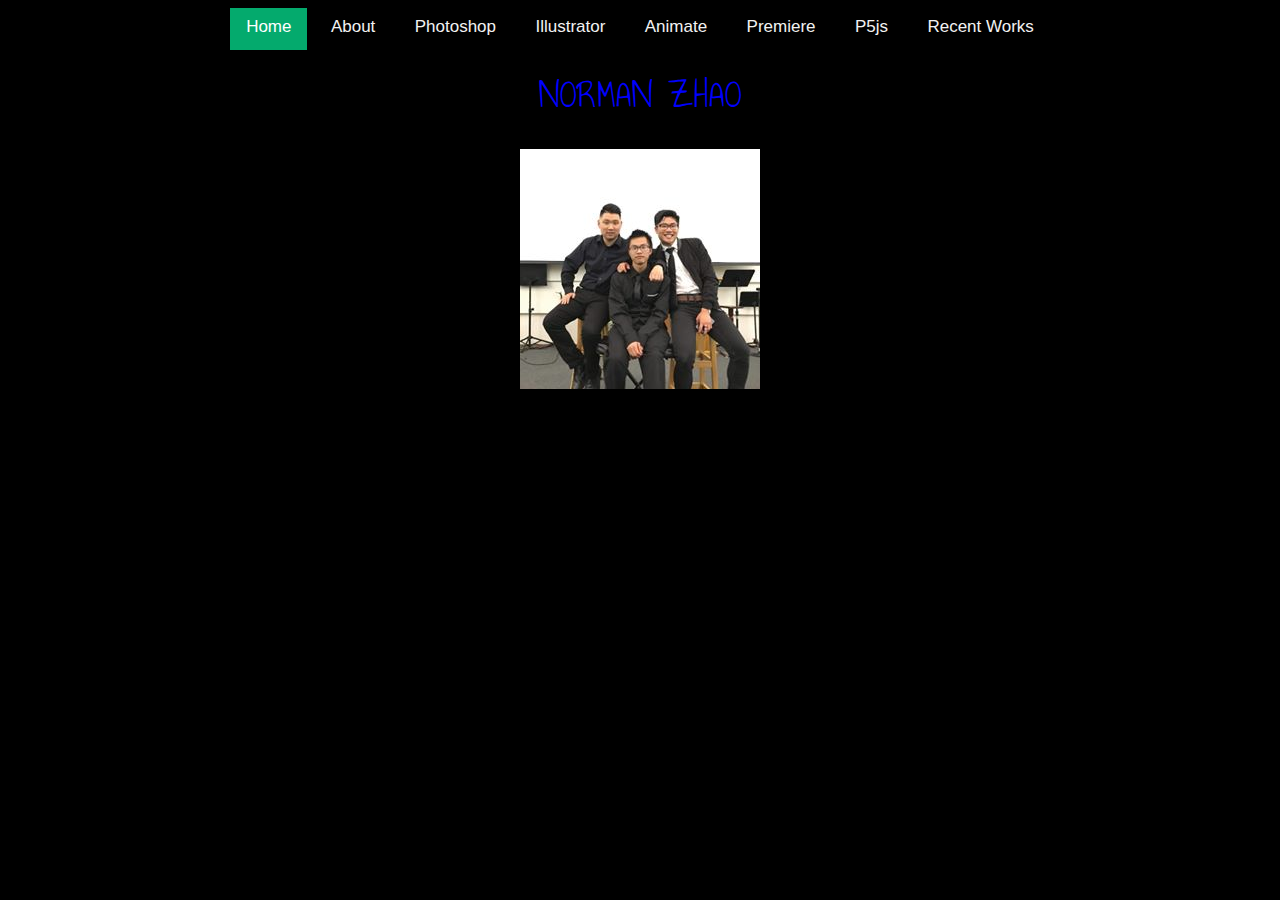
<file: index.html>
<!doctype html>
<html>

<head>
  <title> Norman Zhao's Webpage </title>

  <link rel="stylesheet" href="project.css">
  <link rel="stylesheet" href="https://fonts.googleapis.com/css2?family=Annie+Use+Your+Telescope&family=Pacifico&display=swap">
</head>

<style>
  body {
    font-family: Arial, Helvetica, sans-serif;
  }
  .topnav {
    overflow: hidden;
  }
  .topnav a {
    color: #f2f2f2;
    text-align: center;
    padding: 14px 16px;
    text-decoration: none;
    font-size: 17px;
  }
  .topnav a:hover {
    background-color: #ddd;
    color: black;
  }
  .topnav a.active {
    background-color: #04AA6D;
    color: white;
  }
</style>

<body>
  <div class="topnav">
    <a class="active" href="index.html">Home</a>
    <a href="about.html">About</a>
    <a href="photoshop.html">Photoshop</a>
    <a href="illustrator.html">Illustrator</a>
    <a href="animation.html">Animate</a>
    <a href="premiere.html">Premiere</a>
    <a href="p5js.html">P5js</a>
    <a href="recentworks.html">Recent Works</a>
    <p></p>
<div class="name"> NORMAN ZHAO </div>
<p></p>
</body>



<h1><img src="Images/home.jpg"> </h1>

</html>
</file>
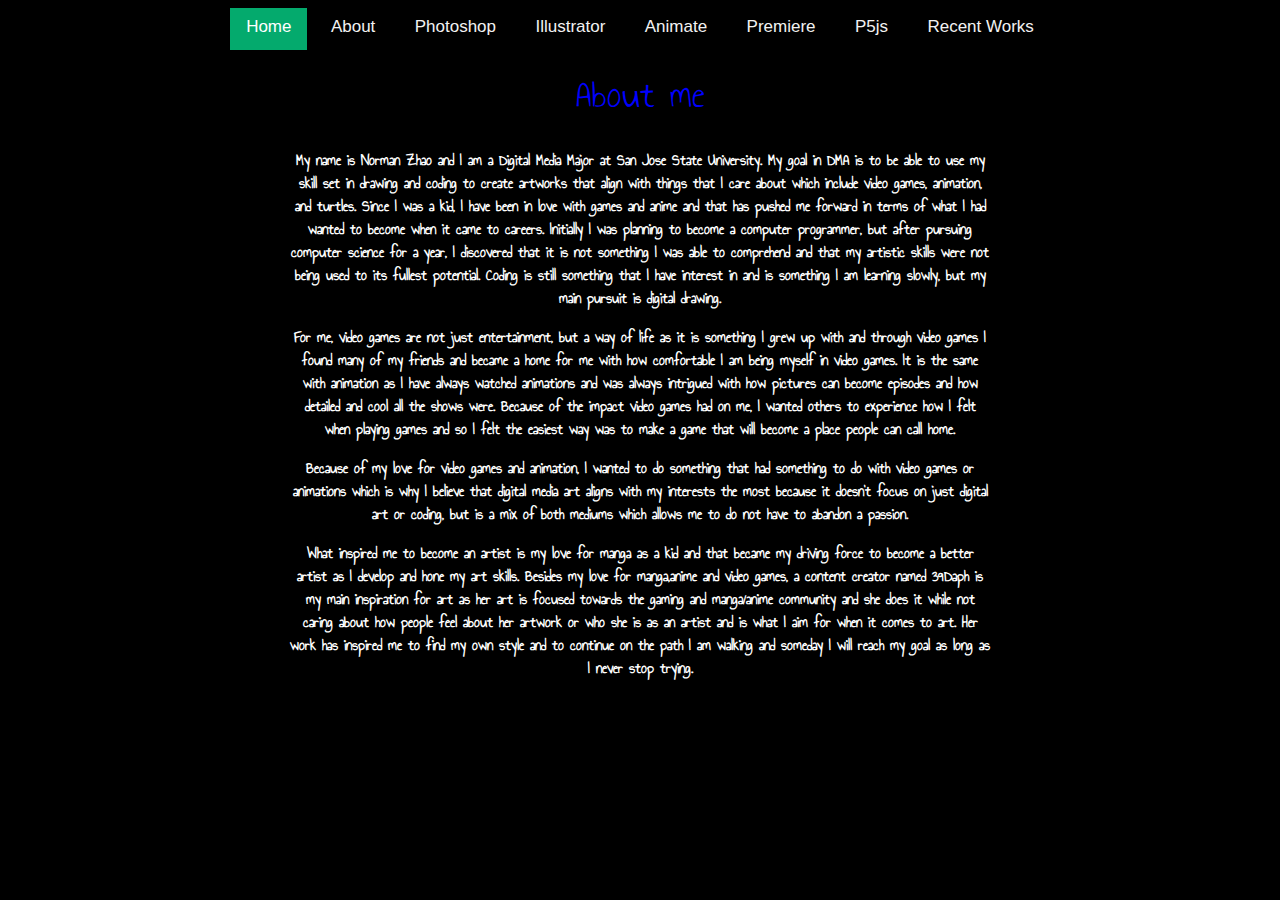
<file: about.html>
<!doctype html>
<html>

<head>
  <title> Norman Zhao's Webpage </title>

  <link rel="stylesheet" href="project.css">
  <link rel="stylesheet" href="https://fonts.googleapis.com/css2?family=Annie+Use+Your+Telescope&family=Pacifico&display=swap">
</head>

<style>
  body {
    font-family: Arial, Helvetica, sans-serif;
  }
  .topnav {
    overflow: hidden;
  }
  .topnav a {
    color: #f2f2f2;
    text-align: center;
    padding: 14px 16px;
    text-decoration: none;
    font-size: 17px;
  }
  .topnav a:hover {
    background-color: #ddd;
    color: black;
  }
  .topnav a.active {
    background-color: #04AA6D;
    color: white;
  }
</style>

<body>
  <div class="topnav">
    <a class="active" href="index.html">Home</a>
    <a href="about.html">About</a>
    <a href="photoshop.html">Photoshop</a>
    <a href="illustrator.html">Illustrator</a>
    <a href="animation.html">Animate</a>
    <a href="premiere.html">Premiere</a>
    <a href="p5js.html">P5js</a>
    <a href="recentworks.html">Recent Works</a>
    <p></p>
<div class="name"> About me </div>
<p></p>
</body>

    <h1>
      <p> My name is Norman Zhao and I am a Digital Media Major at San Jose State University. My goal in DMA is to be able to use my skill set in drawing and coding to create artworks that align with things that I care about which include video games, animation, and turtles. Since I was a kid, I have been in love with games and anime and that has pushed me forward in terms of what I had wanted to become when it came to careers. Initially I was planning to become a computer programmer, but after pursuing computer science for a year, I discovered that it is not something I was able to comprehend and that my artistic skills were not being used to its fullest potential. Coding is still something that I have interest in and is something I am learning slowly, but my main pursuit is digital drawing. </p>

      <p> For me, video games are not just entertainment, but a way of life as it is something I grew up with and through video games I found many of my friends and became a home for me with how comfortable I am being myself in video games. It is the same with animation as I have always watched animations and was always intrigued with how pictures can become episodes and how detailed and cool all the shows were. Because of the impact video games had on me, I wanted others to experience how I felt when playing games and so I felt the easiest way was to make a game that will become a place people can call home. <p>
<p>  Because of my love for video games and animation, I wanted to do something that had something to do with video games or animations which is why I believe that digital media art aligns with my interests the most because it doesn’t focus on just digital art or coding, but is a mix of both mediums which allows me to do not have to abandon a passion.
</p>

<p> What inspired me to become an artist is my love for manga as a kid and that became my driving force to become a better artist as I develop and hone my art skills.
Besides my love for manga,anime and video games, a content creator named 39Daph is my main inspiration for art as her art is focused towards the gaming and manga/anime community and she does it while not caring about how people feel about her artwork or who she is as an artist and is what I aim for when it comes to art. Her work has inspired me to find my own style and to continue on the path I am walking and someday I will reach my goal as long as I never stop trying.
</p>

</h1>
</html>
</file>
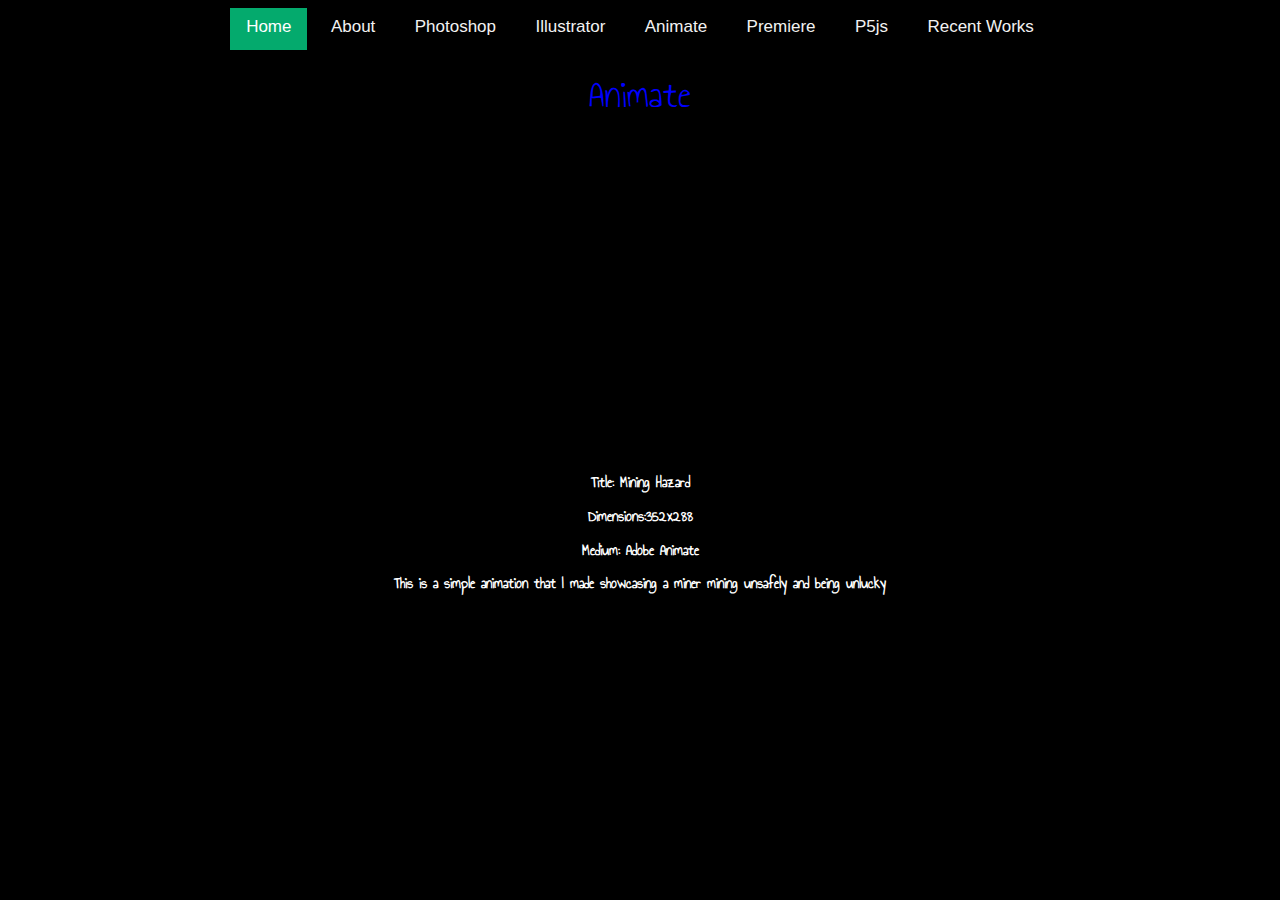
<file: animation.html>
<!doctype html>
<html>

<head>
  <title> Norman Zhao's Webpage </title>

  <link rel="stylesheet" href="project.css">
  <link rel="stylesheet" href="https://fonts.googleapis.com/css2?family=Annie+Use+Your+Telescope&family=Pacifico&display=swap">
</head>

<style>
  body {
    font-family: Arial, Helvetica, sans-serif;
  }
  .topnav {
    overflow: hidden;
  }
  .topnav a {
    color: #f2f2f2;
    text-align: center;
    padding: 14px 16px;
    text-decoration: none;
    font-size: 17px;
  }
  .topnav a:hover {
    background-color: #ddd;
    color: black;
  }
  .topnav a.active {
    background-color: #04AA6D;
    color: white;
  }
</style>

<body>
  <div class="topnav">
    <a class="active" href="index.html">Home</a>
    <a href="about.html">About</a>
    <a href="photoshop.html">Photoshop</a>
    <a href="illustrator.html">Illustrator</a>
    <a href="animation.html">Animate</a>
    <a href="premiere.html">Premiere</a>
    <a href="p5js.html">P5js</a>
    <a href="recentworks.html">Recent Works</a>
    <p></p>
<div class="name"> Animate </div>
<p></p>
</body>

<iframe width="560" height="315" src="https://www.youtube.com/embed/j8bWPlWn0cE"
title="YouTube video player" frameborder="0" allow="accelerometer; autoplay;
clipboard-write; encrypted-media; gyroscope; picture-in-picture" allowfullscreen></iframe>




<h1>Title: Mining Hazard</h1>
<h1>Dimensions:352x288 </h1>
<h1>Medium: Adobe Animate </h1>
<h1> This is a simple animation that I made showcasing a miner mining unsafely and being unlucky </h1>
</html>
</file>
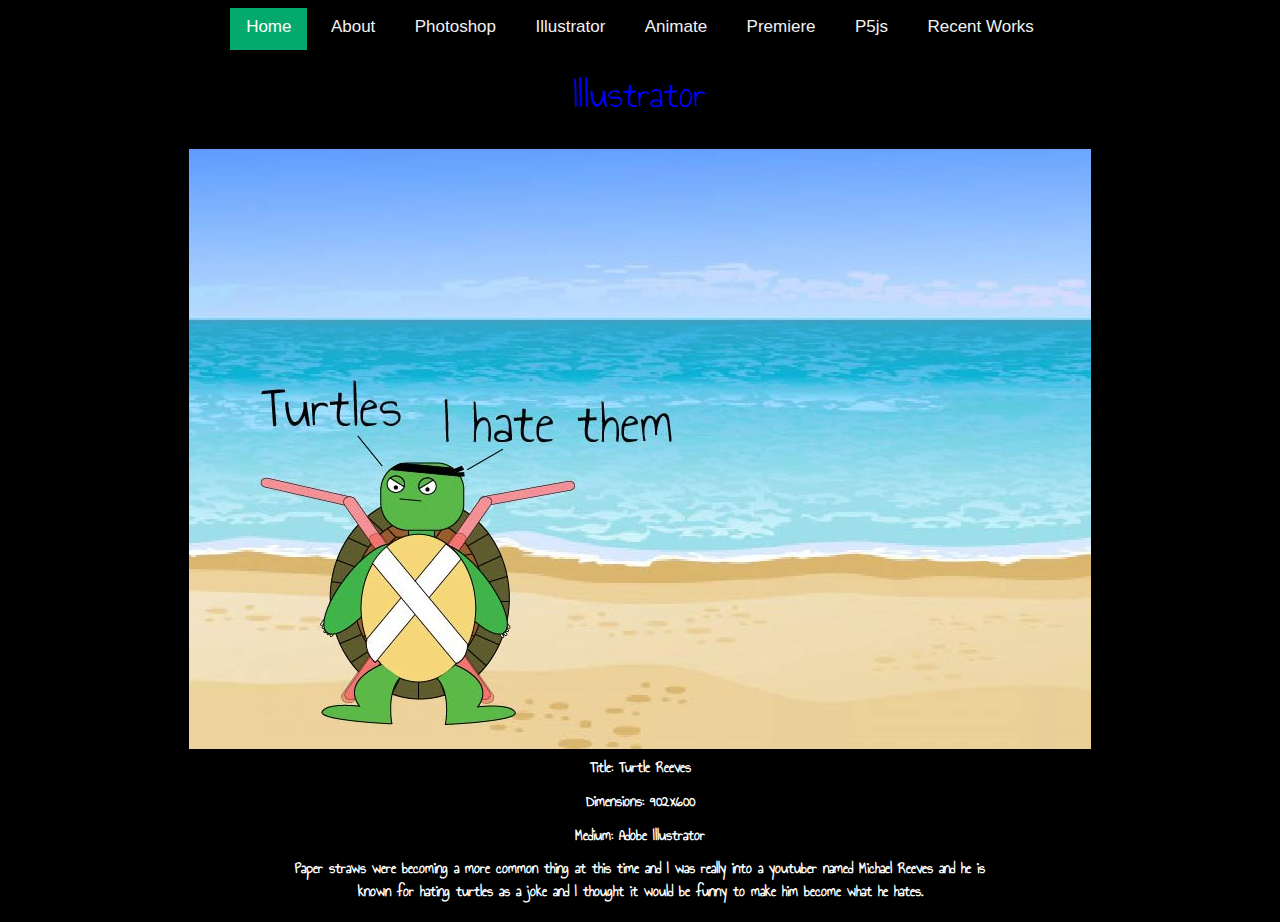
<file: illustrator.html>
<!doctype html>
<html>

<head>
  <title> Norman Zhao's Webpage </title>

  <link rel="stylesheet" href="project.css">
  <link rel="stylesheet" href="https://fonts.googleapis.com/css2?family=Annie+Use+Your+Telescope&family=Pacifico&display=swap">
</head>

<style>
  body {
    font-family: Arial, Helvetica, sans-serif;
  }
  .topnav {
    overflow: hidden;
  }
  .topnav a {
    color: #f2f2f2;
    text-align: center;
    padding: 14px 16px;
    text-decoration: none;
    font-size: 17px;
  }
  .topnav a:hover {
    background-color: #ddd;
    color: black;
  }
  .topnav a.active {
    background-color: #04AA6D;
    color: white;
  }
</style>

<body>
  <div class="topnav">
    <a class="active" href="index.html">Home</a>
    <a href="about.html">About</a>
    <a href="photoshop.html">Photoshop</a>
    <a href="illustrator.html">Illustrator</a>
    <a href="animation.html">Animate</a>
    <a href="premiere.html">Premiere</a>
    <a href="p5js.html">P5js</a>
    <a href="recentworks.html">Recent Works</a>
    <p></p>
<div class="name"> Illustrator </div>
<p></p>
</body>
     <img src="Images/turtle.jpg">
     <h1>Title: Turtle Reeves</h1>
     <h1>Dimensions: 902x600 </h1>
     <h1>Medium: Adobe Illustrator </h1>
     <h1>Paper straws were becoming a more common thing at this time and I was really into a youtuber named Michael Reeves and he is known for hating turtles as a joke
     and I thought it would be funny to make him become what he hates. </h1>
</html>
</file>
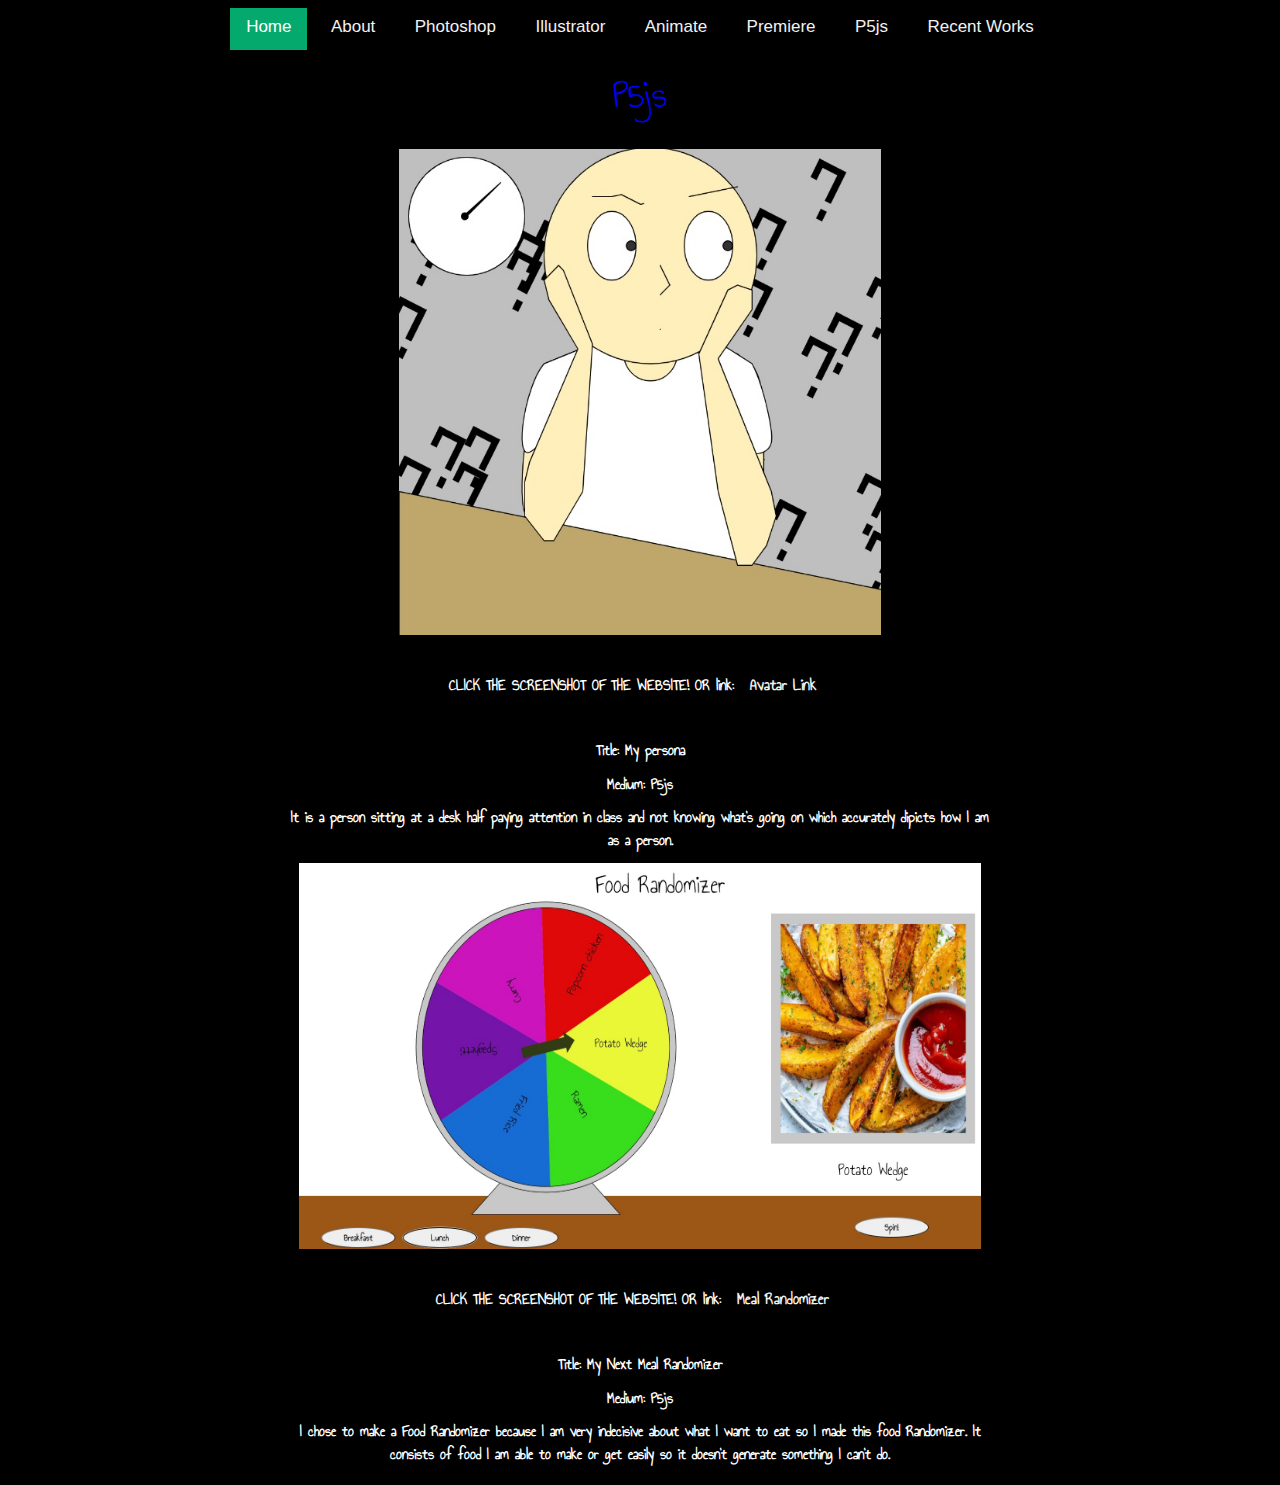
<file: p5js.html>
<!doctype html>
<html>

<head>
  <title> Norman Zhao's Webpage </title>

  <link rel="stylesheet" href="project.css">
  <link rel="stylesheet" href="https://fonts.googleapis.com/css2?family=Annie+Use+Your+Telescope&family=Pacifico&display=swap">
</head>

<style>
  body {
    font-family: Arial, Helvetica, sans-serif;
  }
  .topnav {
    overflow: hidden;
  }
  .topnav a {
    color: #f2f2f2;
    text-align: center;
    padding: 14px 16px;
    text-decoration: none;
    font-size: 17px;
  }
  .topnav a:hover {
    background-color: #ddd;
    color: black;
  }
  .topnav a.active {
    background-color: #04AA6D;
    color: white;
  }
</style>

<body>
  <div class="topnav">
    <a class="active" href="index.html">Home</a>
    <a href="about.html">About</a>
    <a href="photoshop.html">Photoshop</a>
    <a href="illustrator.html">Illustrator</a>
    <a href="animation.html">Animate</a>
    <a href="premiere.html">Premiere</a>
    <a href="p5js.html">P5js</a>
    <a href="recentworks.html">Recent Works</a>
    <p></p>
<div class="name"> P5js </div>
<p></p>
</body>
      <center> <a href="https://normando115.github.io/avatar/"><img src="Images/avatar.jpg" width="482" height="486" title="Avatar" alt="Avatar"></a> </center>

             <br> <h1> CLICK THE SCREENSHOT OF THE WEBSITE! OR link:<a href="https://normando115.github.io/avatar/">Avatar Link</a>  </h1> <br>
      <h1>Title: My persona</h1>
      <h1>Medium: P5js </h1>
      <h1>It is a person sitting at a desk half paying attention in class and not knowing what’s going on which accurately dipicts how I am as a person. </h1>

       <center><a href="https://normando115.github.io/-Node-2-Curated-Data/"><img src="Images/randomizer.jpg" width="682" height="386" title="Randomizer" alt="Randomizer"></a></center>
       <br> <h1> CLICK THE SCREENSHOT OF THE WEBSITE! OR link:<a href="https://normando115.github.io/-Node-2-Curated-Data/">Meal Randomizer</a>  </h1> <br>
       <h1>Title: My Next Meal Randomizer </h1>
       <h1>Medium: P5js </h1>
       <h1> I chose to make a Food Randomizer because I am very indecisive about what I want to eat so I made this food Randomizer.
          It consists of food I am able to make or get easily so it doesn’t generate something I can’t do. </h1>

</html>











</html>
</file>
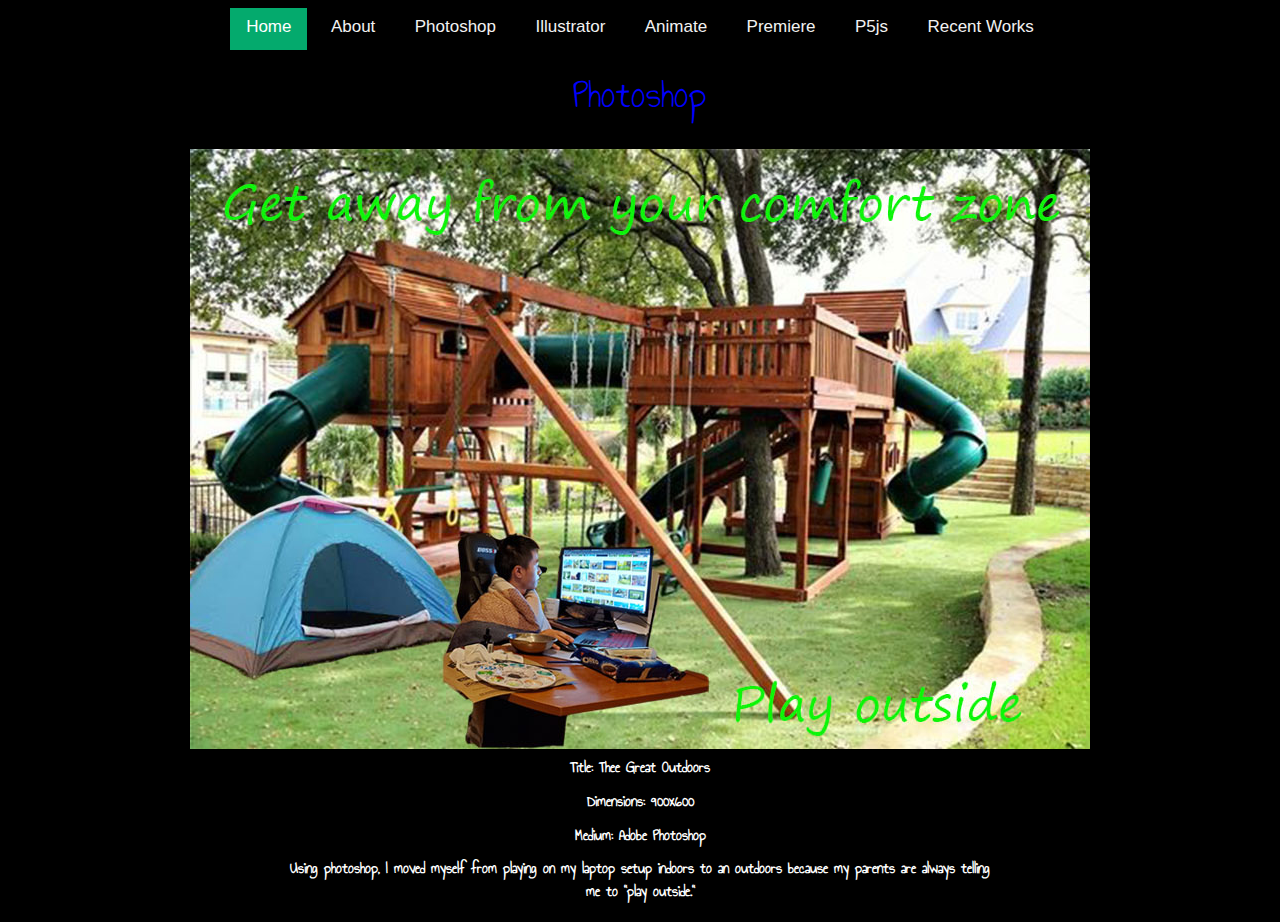
<file: photoshop.html>
<!doctype html>
<html>

<head>
  <title> Norman Zhao's Webpage </title>

  <link rel="stylesheet" href="project.css">
  <link rel="stylesheet" href="https://fonts.googleapis.com/css2?family=Annie+Use+Your+Telescope&family=Pacifico&display=swap">
</head>

<style>
  body {
    font-family: Arial, Helvetica, sans-serif;
  }
  .topnav {
    overflow: hidden;
  }
  .topnav a {
    color: #f2f2f2;
    text-align: center;
    padding: 14px 16px;
    text-decoration: none;
    font-size: 17px;
  }
  .topnav a:hover {
    background-color: #ddd;
    color: black;
  }
  .topnav a.active {
    background-color: #04AA6D;
    color: white;
  }
</style>

<body>
  <div class="topnav">
    <a class="active" href="index.html">Home</a>
    <a href="about.html">About</a>
    <a href="photoshop.html">Photoshop</a>
    <a href="illustrator.html">Illustrator</a>
    <a href="animation.html">Animate</a>
    <a href="premiere.html">Premiere</a>
    <a href="p5js.html">P5js</a>
    <a href="recentworks.html">Recent Works</a>
    <p></p>
<div class="name"> Photoshop </div>
<p></p>
</body>
<img src="Images/theeoutdoors.jpg">
<h1>Title: Thee Great Outdoors</h1>
<h1>Dimensions: 900x600 </h1>
<h1>Medium: Adobe Photoshop </h1>
<h1>Using photoshop, I moved myself from playing on my laptop setup indoors to an outdoors because my parents are always telling me to "play outside."  </h1>
</html>
</file>
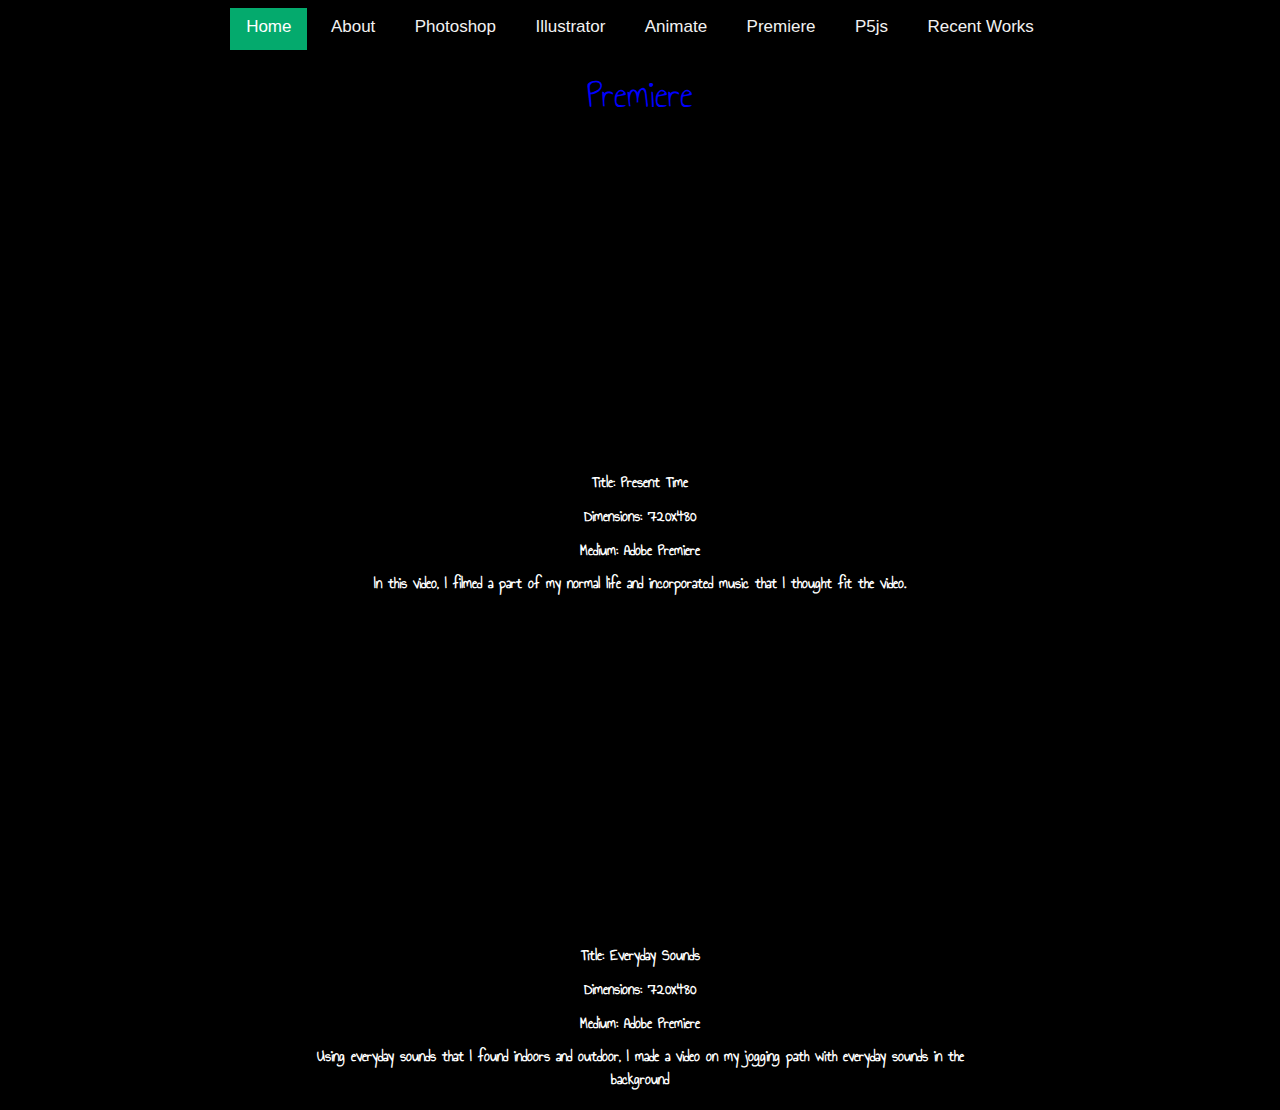
<file: premiere.html>
<!doctype html>
<html>

<head>
  <title> Norman Zhao's Webpage </title>

  <link rel="stylesheet" href="project.css">
  <link rel="stylesheet" href="https://fonts.googleapis.com/css2?family=Annie+Use+Your+Telescope&family=Pacifico&display=swap">
</head>

<style>
  body {
    font-family: Arial, Helvetica, sans-serif;
  }
  .topnav {
    overflow: hidden;
  }
  .topnav a {
    color: #f2f2f2;
    text-align: center;
    padding: 14px 16px;
    text-decoration: none;
    font-size: 17px;
  }
  .topnav a:hover {
    background-color: #ddd;
    color: black;
  }
  .topnav a.active {
    background-color: #04AA6D;
    color: white;
  }
</style>

<body>
  <div class="topnav">
    <a class="active" href="index.html">Home</a>
    <a href="about.html">About</a>
    <a href="photoshop.html">Photoshop</a>
    <a href="illustrator.html">Illustrator</a>
    <a href="animation.html">Animate</a>
    <a href="premiere.html">Premiere</a>
    <a href="p5js.html">P5js</a>
    <a href="recentworks.html">Recent Works</a>
    <p></p>
<div class="name"> Premiere </div>
<p></p>
</body>
    <p></p>


<iframe width="560" height="315" src="https://www.youtube.com/embed/9w4qtCeVYYo"
 title="YouTube video player" frameborder="0" allow="accelerometer; autoplay;
 clipboard-write; encrypted-media; gyroscope; picture-in-picture" allowfullscreen></iframe>
 <h1>Title: Present Time</h1>
 <h1>Dimensions: 720x480 </h1>
 <h1>Medium: Adobe Premiere </h1>
 <h1> In this video, I filmed a part of my normal life and incorporated music that I thought fit the video.</h1>
<p></p>
<iframe width="560" height="315" src="https://www.youtube.com/embed/bHX9d7hkc7U"
title="YouTube video player" frameborder="0" allow="accelerometer; autoplay;
clipboard-write; encrypted-media; gyroscope; picture-in-picture" allowfullscreen></iframe>
<h1>Title: Everyday Sounds</h1>
<h1>Dimensions: 720x480 </h1>
<h1>Medium: Adobe Premiere </h1>
<h1> Using everyday sounds that I found indoors and outdoor, I made a video on my jogging path with everyday sounds in the background </h1>
</html>
</file>
<file: project.css>
body{
  background-color: black;
    text-align:center;
    font-family: pacifico, Arial, Helvetica, sans-serif;
    font-size: 20pt;

}
h1{
  text-align: center;
  width:700px;
  padding:0px;
  margin-top:auto;
  margin-left:auto;
  margin-right:auto;
  font-size: 12pt;
    color: white;
    font-family: annie use your telescope, sans-serif;
      font-family: pacifica,annie use your telescope;
}

img{

    box-shadow: 5px 5px 5px rgba(0,0,0,.3);
}
a{
    font-family 12pt;
    color:#9f2df7;
}

a:hover{
    color:#fffb14;
}

.name {
	font-size:40px;
	font-family: annie use your telescope, sans-serif;
  color: blue;
</file>
